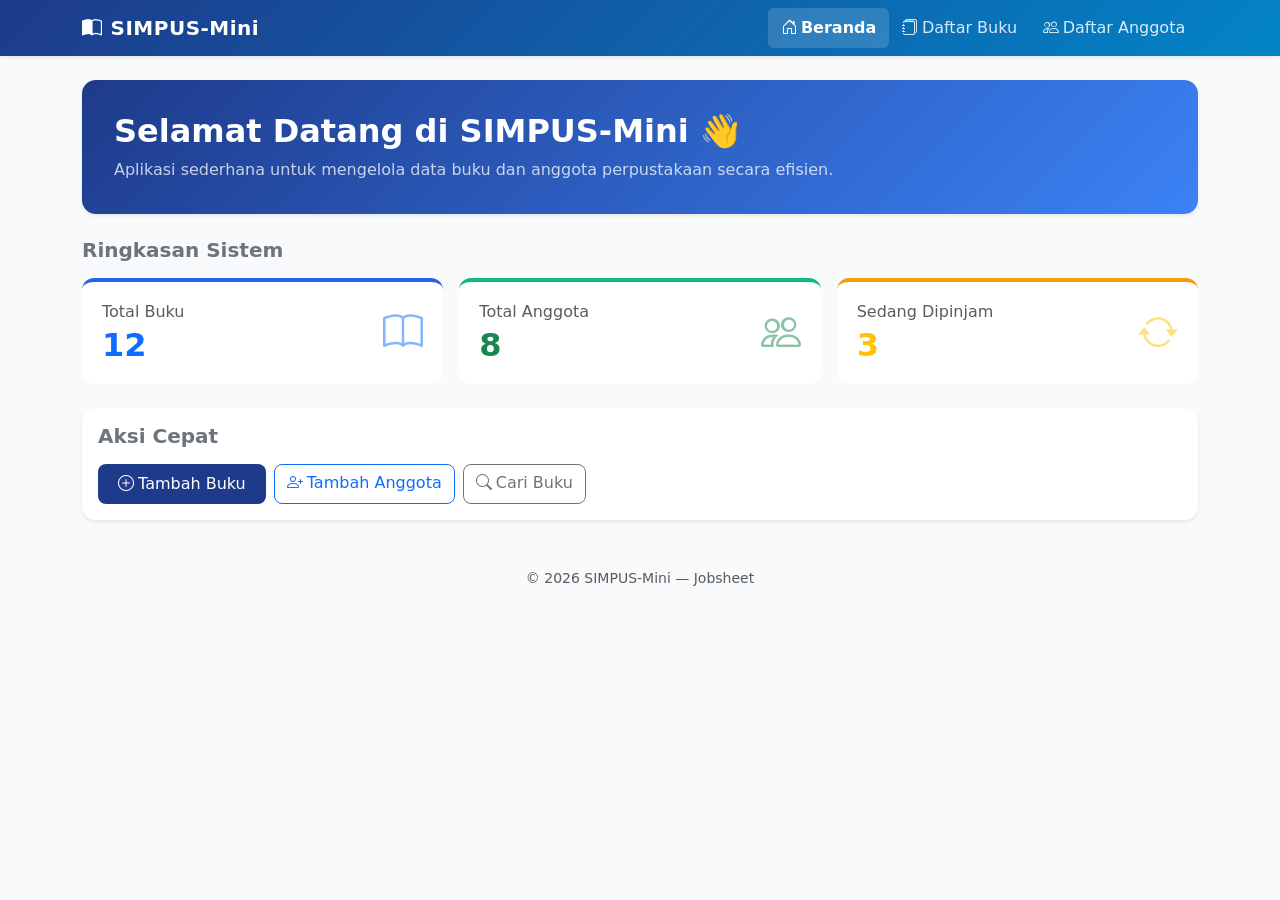
<file: index.html>
<!DOCTYPE html>
<html lang="id">
<head>
    <meta charset="UTF-8">
    <meta name="viewport" content="width=device-width, initial-scale=1">
    <title>SIMPUS-Mini | Beranda</title>
    <link href="https://cdn.jsdelivr.net/npm/bootstrap@5.3.3/dist/css/bootstrap.min.css" rel="stylesheet">
    <link rel="stylesheet" href="https://cdn.jsdelivr.net/npm/bootstrap-icons@1.11.3/font/bootstrap-icons.min.css">
    <link rel="stylesheet" href="assets/css/style.css">
</head>
<body>
    <header class="navbar navbar-expand-lg navbar-dark navbar-custom shadow-sm">
        <div class="container">
            <a class="navbar-brand fw-bold" href="index.html"><i class="bi bi-book-half me-2"></i>SIMPUS-Mini</a>
            <button class="navbar-toggler" type="button" data-bs-toggle="collapse" data-bs-target="#navMenu" aria-controls="navMenu" aria-expanded="false" aria-label="Toggle navigation">
                <span class="navbar-toggler-icon"></span>
            </button>
            <nav class="collapse navbar-collapse" id="navMenu">
                <ul class="navbar-nav ms-auto">
                    <li class="nav-item"><a class="nav-link active" href="index.html"><i class="bi bi-house-door me-1"></i>Beranda</a></li>
                    <li class="nav-item"><a class="nav-link" href="buku/list.html"><i class="bi bi-journals me-1"></i>Daftar Buku</a></li>
                    <li class="nav-item"><a class="nav-link" href="anggota/list.html"><i class="bi bi-people me-1"></i>Daftar Anggota</a></li>
                </ul>
            </nav>
        </div>
    </header>

    <main class="container my-4">
        <section class="card shadow-sm mb-4 border-0 p-3" style="background: linear-gradient(135deg, #1e3a8a 0%, #3b82f6 100%); color: white;">
            <div class="card-body">
                <h2 class="card-title fw-bold">Selamat Datang di SIMPUS-Mini 👋</h2>
                <p class="card-text opacity-75 mb-0">Aplikasi sederhana untuk mengelola data buku dan anggota perpustakaan secara efisien.</p>
            </div>
        </section>

        <section class="mb-4">
            <h5 class="fw-bold mb-3 text-secondary">Ringkasan Sistem</h5>
            <div class="row g-3">
                <div class="col-12 col-md-4">
                    <div class="stat-box blue card-hover">
                        <div class="d-flex align-items-center justify-content-between">
                            <div class="text-start">
                                <h6 class="text-muted mb-1">Total Buku</h6>
                                <h2 class="fw-bold mb-0 text-primary">12</h2>
                            </div>
                            <div class="fs-1 text-primary opacity-50"><i class="bi bi-book"></i></div>
                        </div>
                    </div>
                </div>
                <div class="col-12 col-md-4">
                    <div class="stat-box green card-hover">
                        <div class="d-flex align-items-center justify-content-between">
                            <div class="text-start">
                                <h6 class="text-muted mb-1">Total Anggota</h6>
                                <h2 class="fw-bold mb-0 text-success">8</h2>
                            </div>
                            <div class="fs-1 text-success opacity-50"><i class="bi bi-people"></i></div>
                        </div>
                    </div>
                </div>
                <div class="col-12 col-md-4">
                    <div class="stat-box amber card-hover">
                        <div class="d-flex align-items-center justify-content-between">
                            <div class="text-start">
                                <h6 class="text-muted mb-1">Sedang Dipinjam</h6>
                                <h2 class="fw-bold mb-0 text-warning">3</h2>
                            </div>
                            <div class="fs-1 text-warning opacity-50"><i class="bi bi-arrow-repeat"></i></div>
                        </div>
                    </div>
                </div>
            </div>
        </section>

        <section class="card shadow-sm border-0">
            <div class="card-body">
                <h5 class="fw-bold mb-3 text-secondary">Aksi Cepat</h5>
                <div class="d-flex flex-wrap gap-2">
                    <a href="buku/tambah.html" class="btn btn-primary-custom"><i class="bi bi-plus-circle me-1"></i>Tambah Buku</a>
                    <a href="anggota/tambah.html" class="btn btn-outline-primary" style="border-radius: 8px;"><i class="bi bi-person-plus me-1"></i>Tambah Anggota</a>
                    <a href="buku/list.html" class="btn btn-outline-secondary" style="border-radius: 8px;"><i class="bi bi-search me-1"></i>Cari Buku</a>
                </div>
            </div>
        </section>
    </main>

    <footer class="text-center text-muted py-4 small">
        <p class="mb-0">&copy; 2026 SIMPUS-Mini &mdash; Jobsheet</p>
    </footer>

    <script src="https://cdn.jsdelivr.net/npm/bootstrap@5.3.3/dist/js/bootstrap.bundle.min.js"></script>
</body>
</html>
</file>
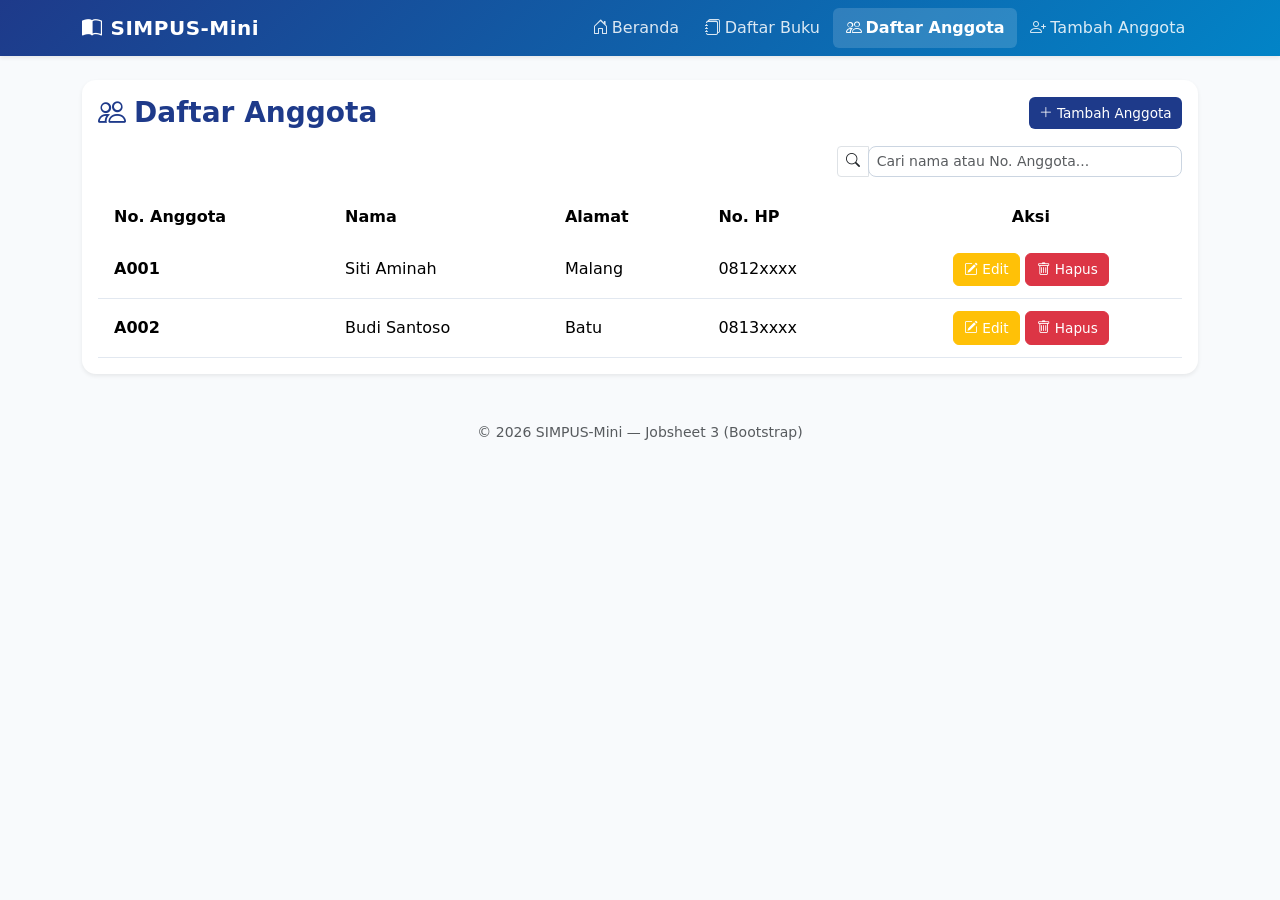
<file: anggota/list.html>
<!DOCTYPE html>
<html lang="id">
<head>
    <meta charset="UTF-8">
    <meta name="viewport" content="width=device-width, initial-scale=1">
    <title>SIMPUS-Mini | Daftar Anggota</title>
    <link href="https://cdn.jsdelivr.net/npm/bootstrap@5.3.3/dist/css/bootstrap.min.css" rel="stylesheet">
    <link rel="stylesheet" href="https://cdn.jsdelivr.net/npm/bootstrap-icons@1.11.3/font/bootstrap-icons.min.css">
    <link rel="stylesheet" href="../assets/css/style.css">
</head>
<body>
    <header class="navbar navbar-expand-lg navbar-dark navbar-custom shadow-sm">
        <div class="container">
            <a class="navbar-brand fw-bold" href="../index.html"><i class="bi bi-book-half me-2"></i>SIMPUS-Mini</a>
            <button class="navbar-toggler" type="button" data-bs-toggle="collapse" data-bs-target="#navMenu" aria-controls="navMenu" aria-expanded="false" aria-label="Toggle navigation">
                <span class="navbar-toggler-icon"></span>
            </button>
            <nav class="collapse navbar-collapse" id="navMenu">
                <ul class="navbar-nav ms-auto">
                    <li class="nav-item"><a class="nav-link" href="../index.html"><i class="bi bi-house-door me-1"></i>Beranda</a></li>
                    <li class="nav-item"><a class="nav-link" href="../buku/list.html"><i class="bi bi-journals me-1"></i>Daftar Buku</a></li>
                    <li class="nav-item"><a class="nav-link active" href="list.html"><i class="bi bi-people me-1"></i>Daftar Anggota</a></li>
                    <li class="nav-item"><a class="nav-link" href="tambah.html"><i class="bi bi-person-plus me-1"></i>Tambah Anggota</a></li>
                </ul>
            </nav>
        </div>
    </header>

    <main class="container my-4">
        <section class="card shadow-sm border-0">
            <div class="card-body">
                <div class="d-flex justify-content-between align-items-center mb-3">
                    <h3 class="fw-bold mb-0" style="color:#1e3a8a;"><i class="bi bi-people me-2"></i>Daftar Anggota</h3>
                    <a href="tambah.html" class="btn btn-primary-custom btn-sm"><i class="bi bi-plus-lg me-1"></i>Tambah Anggota</a>
                </div>

                <div class="row mb-3">
                    <div class="col-md-4 ms-auto">
                        <div class="input-group input-group-sm">
                            <span class="input-group-text bg-white"><i class="bi bi-search"></i></span>
                            <input type="text" class="form-control" placeholder="Cari nama atau No. Anggota...">
                        </div>
                    </div>
                </div>

                <div class="table-responsive">
                    <table class="table table-hover align-middle">
                        <thead>
                            <tr>
                                <th>No. Anggota</th>
                                <th>Nama</th>
                                <th>Alamat</th>
                                <th>No. HP</th>
                                <th class="text-center">Aksi</th>
                            </tr>
                        </thead>
                        <tbody>
                            <tr>
                                <td class="fw-semibold">A001</td>
                                <td>Siti Aminah</td>
                                <td>Malang</td>
                                <td>0812xxxx</td>
                                <td class="text-center">
                                    <button type="button" class="btn btn-warning btn-sm text-white"><i class="bi bi-pencil-square"></i> Edit</button>
                                    <button type="button" class="btn btn-danger btn-sm"><i class="bi bi-trash"></i> Hapus</button>
                                </td>
                            </tr>
                            <tr>
                                <td class="fw-semibold">A002</td>
                                <td>Budi Santoso</td>
                                <td>Batu</td>
                                <td>0813xxxx</td>
                                <td class="text-center">
                                    <button type="button" class="btn btn-warning btn-sm text-white"><i class="bi bi-pencil-square"></i> Edit</button>
                                    <button type="button" class="btn btn-danger btn-sm"><i class="bi bi-trash"></i> Hapus</button>
                                </td>
                            </tr>
                        </tbody>
                    </table>
                </div>
            </div>
        </section>
    </main>

    <footer class="text-center text-muted py-4 small">
        <p class="mb-0">&copy; 2026 SIMPUS-Mini &mdash; Jobsheet 3 (Bootstrap)</p>
    </footer>

    <script src="https://cdn.jsdelivr.net/npm/bootstrap@5.3.3/dist/js/bootstrap.bundle.min.js"></script>
</body>
</html>
</file>
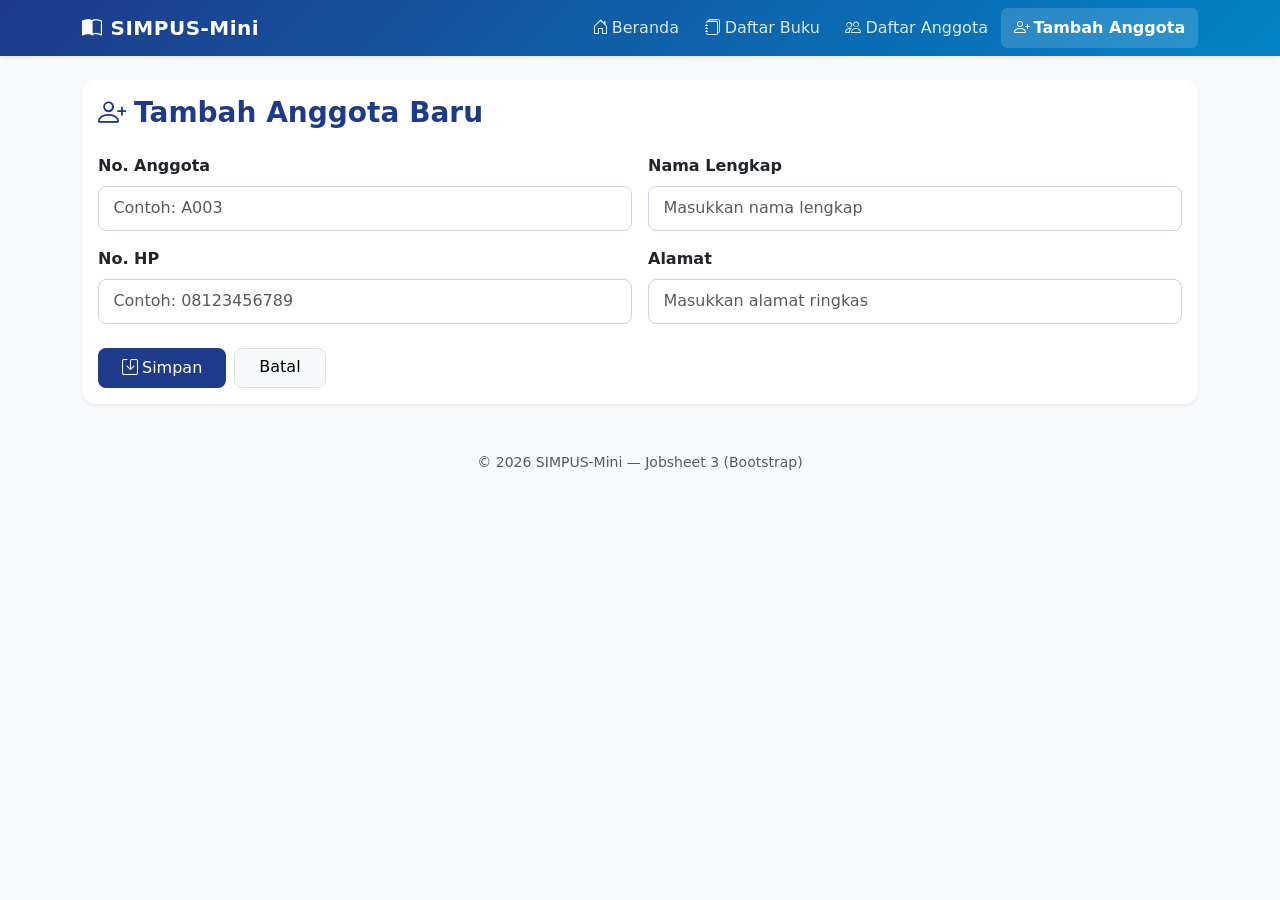
<file: anggota/tambah.html>
<!DOCTYPE html>
<html lang="id">
<head>
    <meta charset="UTF-8">
    <meta name="viewport" content="width=device-width, initial-scale=1">
    <title>SIMPUS-Mini | Tambah Anggota</title>
    <link href="https://cdn.jsdelivr.net/npm/bootstrap@5.3.3/dist/css/bootstrap.min.css" rel="stylesheet">
    <link rel="stylesheet" href="https://cdn.jsdelivr.net/npm/bootstrap-icons@1.11.3/font/bootstrap-icons.min.css">
    <link rel="stylesheet" href="../assets/css/style.css">
</head>
<body>
    <header class="navbar navbar-expand-lg navbar-dark navbar-custom shadow-sm">
        <div class="container">
            <a class="navbar-brand fw-bold" href="../index.html"><i class="bi bi-book-half me-2"></i>SIMPUS-Mini</a>
            <button class="navbar-toggler" type="button" data-bs-toggle="collapse" data-bs-target="#navMenu" aria-controls="navMenu" aria-expanded="false" aria-label="Toggle navigation">
                <span class="navbar-toggler-icon"></span>
            </button>
            <nav class="collapse navbar-collapse" id="navMenu">
                <ul class="navbar-nav ms-auto">
                    <li class="nav-item"><a class="nav-link" href="../index.html"><i class="bi bi-house-door me-1"></i>Beranda</a></li>
                    <li class="nav-item"><a class="nav-link" href="../buku/list.html"><i class="bi bi-journals me-1"></i>Daftar Buku</a></li>
                    <li class="nav-item"><a class="nav-link" href="list.html"><i class="bi bi-people me-1"></i>Daftar Anggota</a></li>
                    <li class="nav-item"><a class="nav-link active" href="tambah.html"><i class="bi bi-person-plus me-1"></i>Tambah Anggota</a></li>
                </ul>
            </nav>
        </div>
    </header>

    <main class="container my-4">
        <section class="card shadow-sm border-0">
            <div class="card-body">
                <h3 class="fw-bold mb-4" style="color:#1e3a8a;"><i class="bi bi-person-plus me-2"></i>Tambah Anggota Baru</h3>
                <form>
                    <div class="row g-3">
                        <div class="col-md-6">
                            <label for="no_anggota" class="form-label fw-semibold">No. Anggota</label>
                            <input type="text" class="form-control" id="no_anggota" name="no_anggota" placeholder="Contoh: A003" required>
                        </div>
                        <div class="col-md-6">
                            <label for="nama" class="form-label fw-semibold">Nama Lengkap</label>
                            <input type="text" class="form-control" id="nama" name="nama" placeholder="Masukkan nama lengkap" required>
                        </div>
                        <div class="col-md-6">
                            <label for="no_hp" class="form-label fw-semibold">No. HP</label>
                            <input type="text" class="form-control" id="no_hp" name="no_hp" placeholder="Contoh: 08123456789">
                        </div>
                        <div class="col-md-6">
                            <label for="alamat" class="form-label fw-semibold">Alamat</label>
                            <input type="text" class="form-control" id="alamat" name="alamat" placeholder="Masukkan alamat ringkas">
                        </div>
                    </div>
                    <div class="mt-4 d-flex gap-2">
                        <button type="submit" class="btn btn-primary-custom px-4"><i class="bi bi-save me-1"></i>Simpan</button>
                        <a href="list.html" class="btn btn-light border px-4" style="border-radius: 8px;">Batal</a>
                    </div>
                </form>
            </div>
        </section>
    </main>

    <footer class="text-center text-muted py-4 small">
        <p class="mb-0">&copy; 2026 SIMPUS-Mini &mdash; Jobsheet 3 (Bootstrap)</p>
    </footer>

    <script src="https://cdn.jsdelivr.net/npm/bootstrap@5.3.3/dist/js/bootstrap.bundle.min.js"></script>
</body>
</html>
</file>
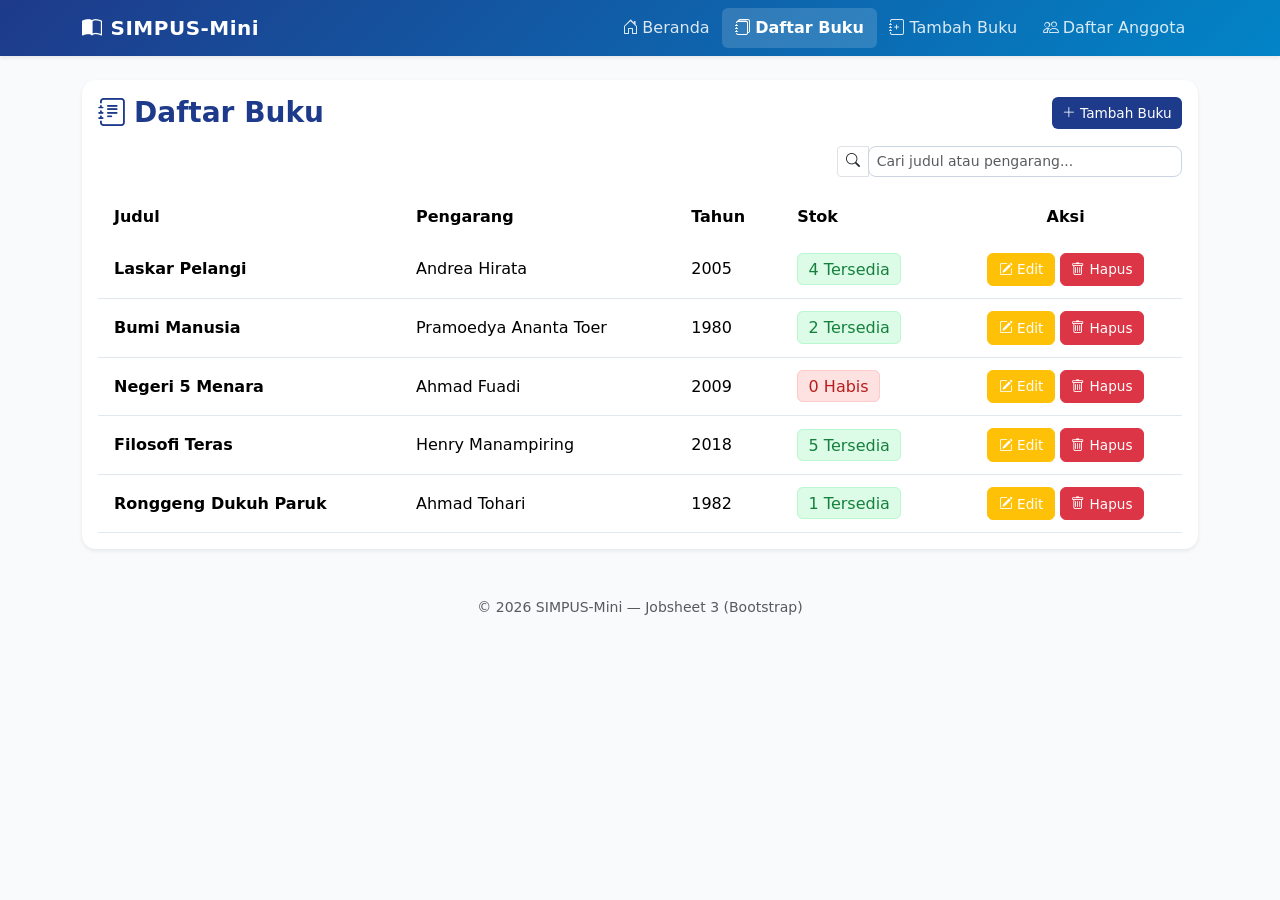
<file: buku/list.html>
<!DOCTYPE html>
<html lang="id">
<head>
    <meta charset="UTF-8">
    <meta name="viewport" content="width=device-width, initial-scale=1">
    <title>SIMPUS-Mini | Daftar Buku</title>
    <link href="https://cdn.jsdelivr.net/npm/bootstrap@5.3.3/dist/css/bootstrap.min.css" rel="stylesheet">
    <link rel="stylesheet" href="https://cdn.jsdelivr.net/npm/bootstrap-icons@1.11.3/font/bootstrap-icons.min.css">
    <link rel="stylesheet" href="../assets/css/style.css">
</head>
<body>
    <header class="navbar navbar-expand-lg navbar-dark navbar-custom shadow-sm">
        <div class="container">
            <a class="navbar-brand fw-bold" href="../index.html"><i class="bi bi-book-half me-2"></i>SIMPUS-Mini</a>
            <button class="navbar-toggler" type="button" data-bs-toggle="collapse" data-bs-target="#navMenu" aria-controls="navMenu" aria-expanded="false" aria-label="Toggle navigation">
                <span class="navbar-toggler-icon"></span>
            </button>
            <nav class="collapse navbar-collapse" id="navMenu">
                <ul class="navbar-nav ms-auto">
                    <li class="nav-item"><a class="nav-link" href="../index.html"><i class="bi bi-house-door me-1"></i>Beranda</a></li>
                    <li class="nav-item"><a class="nav-link active" href="list.html"><i class="bi bi-journals me-1"></i>Daftar Buku</a></li>
                    <li class="nav-item"><a class="nav-link" href="tambah.html"><i class="bi bi-journal-plus me-1"></i>Tambah Buku</a></li>
                    <li class="nav-item"><a class="nav-link" href="../anggota/list.html"><i class="bi bi-people me-1"></i>Daftar Anggota</a></li>
                </ul>
            </nav>
        </div>
    </header>

    <main class="container my-4">
        <section class="card shadow-sm border-0">
            <div class="card-body">
                <div class="d-flex justify-content-between align-items-center mb-3">
                    <h3 class="fw-bold mb-0" style="color:#1e3a8a;"><i class="bi bi-journal-text me-2"></i>Daftar Buku</h3>
                    <a href="tambah.html" class="btn btn-primary-custom btn-sm"><i class="bi bi-plus-lg me-1"></i>Tambah Buku</a>
                </div>

                <div class="row mb-3">
                    <div class="col-md-4 ms-auto">
                        <div class="input-group input-group-sm">
                            <span class="input-group-text bg-white"><i class="bi bi-search"></i></span>
                            <input type="text" class="form-control" placeholder="Cari judul atau pengarang...">
                        </div>
                    </div>
                </div>

                <div class="table-responsive">
                    <table class="table table-hover align-middle">
                        <thead>
                            <tr>
                                <th>Judul</th>
                                <th>Pengarang</th>
                                <th>Tahun</th>
                                <th>Stok</th>
                                <th class="text-center">Aksi</th>
                            </tr>
                        </thead>
                        <tbody>
                            <tr>
                                <td class="fw-semibold">Laskar Pelangi</td>
                                <td>Andrea Hirata</td>
                                <td>2005</td>
                                <td><span class="badge-available">4 Tersedia</span></td>
                                <td class="text-center">
                                    <button type="button" class="btn btn-warning btn-sm text-white"><i class="bi bi-pencil-square"></i> Edit</button>
                                    <button type="button" class="btn btn-danger btn-sm"><i class="bi bi-trash"></i> Hapus</button>
                                </td>
                            </tr>
                            <tr>
                                <td class="fw-semibold">Bumi Manusia</td>
                                <td>Pramoedya Ananta Toer</td>
                                <td>1980</td>
                                <td><span class="badge-available">2 Tersedia</span></td>
                                <td class="text-center">
                                    <button type="button" class="btn btn-warning btn-sm text-white"><i class="bi bi-pencil-square"></i> Edit</button>
                                    <button type="button" class="btn btn-danger btn-sm"><i class="bi bi-trash"></i> Hapus</button>
                                </td>
                            </tr>
                            <tr>
                                <td class="fw-semibold">Negeri 5 Menara</td>
                                <td>Ahmad Fuadi</td>
                                <td>2009</td>
                                <td><span class="badge-empty">0 Habis</span></td>
                                <td class="text-center">
                                    <button type="button" class="btn btn-warning btn-sm text-white"><i class="bi bi-pencil-square"></i> Edit</button>
                                    <button type="button" class="btn btn-danger btn-sm"><i class="bi bi-trash"></i> Hapus</button>
                                </td>
                            </tr>
                            <tr>
                                <td class="fw-semibold">Filosofi Teras</td>
                                <td>Henry Manampiring</td>
                                <td>2018</td>
                                <td><span class="badge-available">5 Tersedia</span></td>
                                <td class="text-center">
                                    <button type="button" class="btn btn-warning btn-sm text-white"><i class="bi bi-pencil-square"></i> Edit</button>
                                    <button type="button" class="btn btn-danger btn-sm"><i class="bi bi-trash"></i> Hapus</button>
                                </td>
                            </tr>
                            <tr>
                                <td class="fw-semibold">Ronggeng Dukuh Paruk</td>
                                <td>Ahmad Tohari</td>
                                <td>1982</td>
                                <td><span class="badge-available">1 Tersedia</span></td>
                                <td class="text-center">
                                    <button type="button" class="btn btn-warning btn-sm text-white"><i class="bi bi-pencil-square"></i> Edit</button>
                                    <button type="button" class="btn btn-danger btn-sm"><i class="bi bi-trash"></i> Hapus</button>
                                </td>
                            </tr>
                        </tbody>
                    </table>
                </div>
            </div>
        </section>
    </main>

    <footer class="text-center text-muted py-4 small">
        <p class="mb-0">&copy; 2026 SIMPUS-Mini &mdash; Jobsheet 3 (Bootstrap)</p>
    </footer>

    <script src="https://cdn.jsdelivr.net/npm/bootstrap@5.3.3/dist/js/bootstrap.bundle.min.js"></script>
</body>
</html>
</file>
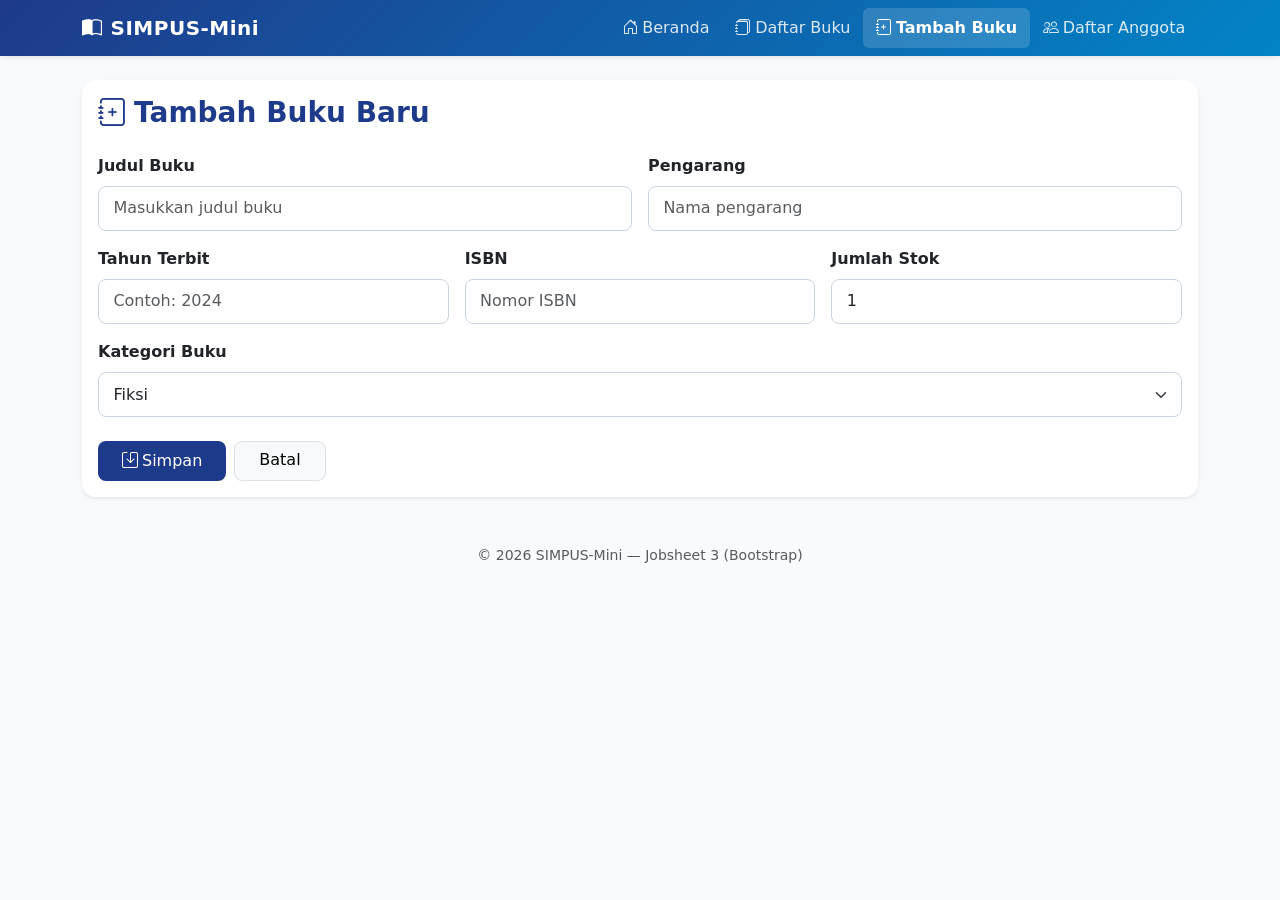
<file: buku/tambah.html>
<!DOCTYPE html>
<html lang="id">
<head>
    <meta charset="UTF-8">
    <meta name="viewport" content="width=device-width, initial-scale=1">
    <title>SIMPUS-Mini | Tambah Buku</title>
    <link href="https://cdn.jsdelivr.net/npm/bootstrap@5.3.3/dist/css/bootstrap.min.css" rel="stylesheet">
    <link rel="stylesheet" href="https://cdn.jsdelivr.net/npm/bootstrap-icons@1.11.3/font/bootstrap-icons.min.css">
    <link rel="stylesheet" href="../assets/css/style.css">
</head>
<body>
    <header class="navbar navbar-expand-lg navbar-dark navbar-custom shadow-sm">
        <div class="container">
            <a class="navbar-brand fw-bold" href="../index.html"><i class="bi bi-book-half me-2"></i>SIMPUS-Mini</a>
            <button class="navbar-toggler" type="button" data-bs-toggle="collapse" data-bs-target="#navMenu" aria-controls="navMenu" aria-expanded="false" aria-label="Toggle navigation">
                <span class="navbar-toggler-icon"></span>
            </button>
            <nav class="collapse navbar-collapse" id="navMenu">
                <ul class="navbar-nav ms-auto">
                    <li class="nav-item"><a class="nav-link" href="../index.html"><i class="bi bi-house-door me-1"></i>Beranda</a></li>
                    <li class="nav-item"><a class="nav-link" href="list.html"><i class="bi bi-journals me-1"></i>Daftar Buku</a></li>
                    <li class="nav-item"><a class="nav-link active" href="tambah.html"><i class="bi bi-journal-plus me-1"></i>Tambah Buku</a></li>
                    <li class="nav-item"><a class="nav-link" href="../anggota/list.html"><i class="bi bi-people me-1"></i>Daftar Anggota</a></li>
                </ul>
            </nav>
        </div>
    </header>

    <main class="container my-4">
        <section class="card shadow-sm border-0">
            <div class="card-body">
                <h3 class="fw-bold mb-4" style="color:#1e3a8a;"><i class="bi bi-journal-plus me-2"></i>Tambah Buku Baru</h3>
                <form>
                    <div class="row g-3">
                        <div class="col-md-6">
                            <label for="judul" class="form-label fw-semibold">Judul Buku</label>
                            <input type="text" class="form-control" id="judul" name="judul" placeholder="Masukkan judul buku" required>
                        </div>
                        <div class="col-md-6">
                            <label for="pengarang" class="form-label fw-semibold">Pengarang</label>
                            <input type="text" class="form-control" id="pengarang" name="pengarang" placeholder="Nama pengarang" required>
                        </div>
                        <div class="col-md-4">
                            <label for="tahun" class="form-label fw-semibold">Tahun Terbit</label>
                            <input type="number" class="form-control" id="tahun" name="tahun" placeholder="Contoh: 2024" min="1900" max="2026" required>
                        </div>
                        <div class="col-md-4">
                            <label for="isbn" class="form-label fw-semibold">ISBN</label>
                            <input type="text" class="form-control" id="isbn" name="isbn" placeholder="Nomor ISBN">
                        </div>
                        <div class="col-md-4">
                            <label for="stok" class="form-label fw-semibold">Jumlah Stok</label>
                            <input type="number" class="form-control" id="stok" name="stok" min="0" value="1" required>
                        </div>
                        <div class="col-md-12">
                            <label for="kategori" class="form-label fw-semibold">Kategori Buku</label>
                            <select class="form-select" id="kategori" name="kategori">
                                <option value="fiksi">Fiksi</option>
                                <option value="non-fiksi">Non-Fiksi</option>
                                <option value="referensi">Referensi</option>
                            </select>
                        </div>
                    </div>
                    <div class="mt-4 d-flex gap-2">
                        <button type="submit" class="btn btn-primary-custom px-4"><i class="bi bi-save me-1"></i>Simpan</button>
                        <a href="list.html" class="btn btn-light border px-4" style="border-radius: 8px;">Batal</a>
                    </div>
                </form>
            </div>
        </section>
    </main>

    <footer class="text-center text-muted py-4 small">
        <p class="mb-0">&copy; 2026 SIMPUS-Mini &mdash; Jobsheet 3 (Bootstrap)</p>
    </footer>

    <script src="https://cdn.jsdelivr.net/npm/bootstrap@5.3.3/dist/js/bootstrap.bundle.min.js"></script>
</body>
</html>
</file>
<file: assets/css/style.css>
/* ==========================================================================
   1. GLOBAL & BODY
   ========================================================================== */
body {
    background-color: #f8fafc;
    color: #0f172a;
    font-family: 'Segoe UI', system-ui, -apple-system, sans-serif;
}

/* ==========================================================================
   2. NAVBAR & NAVIGATION
   ========================================================================== */
.navbar-custom {
    background: linear-gradient(135deg, #1e3a8a 0%, #0284c7 100%) !important;
    box-shadow: 0 4px 12px rgba(0, 0, 0, 0.08);
}

.navbar-brand {
    color: #ffffff !important;
    font-weight: 700 !important;
    letter-spacing: 0.5px;
}

.nav-link {
    color: rgba(255, 255, 255, 0.85) !important;
    transition: all 0.2s ease-in-out;
    padding: 0.5rem 0.8rem !important;
    border-radius: 6px;
}

.nav-link:hover,
.nav-link.active {
    color: #ffffff !important;
    background-color: rgba(255, 255, 255, 0.15);
    font-weight: 600;
}

/* ==========================================================================
   3. CARDS & STAT BOXES
   ========================================================================== */
.card {
    border: none !important;
    border-radius: 14px !important;
    box-shadow: 0 4px 6px -1px rgba(0, 0, 0, 0.05), 0 2px 4px -1px rgba(0, 0, 0, 0.03);
    background-color: #ffffff;
}

.card-hover {
    transition: transform 0.25s ease, box-shadow 0.25s ease;
}

.card-hover:hover {
    transform: translateY(-5px);
    box-shadow: 0 12px 20px -5px rgba(0, 0, 0, 0.1) !important;
}

.stat-box {
    border-radius: 12px;
    background-color: #ffffff;
    border-top: 4px solid #0284c7;
    padding: 1.25rem;
}

.stat-box.blue { border-top-color: #2563eb; }
.stat-box.green { border-top-color: #10b981; }
.stat-box.amber { border-top-color: #f59e0b; }

/* ==========================================================================
   4. TABLES
   ========================================================================== */
.table {
    margin-bottom: 0;
}

.table thead tr {
    background-color: #1e3a8a !important;
    color: #ffffff !important;
}

.table thead th {
    border: none;
    padding: 12px 16px;
    font-weight: 600;
}

.table tbody td {
    padding: 12px 16px;
    border-bottom-color: #e2e8f0;
}

.table-hover tbody tr:hover {
    background-color: #f1f5f9 !important;
}

/* ==========================================================================
   5. BUTTONS
   ========================================================================== */
.btn-primary-custom {
    background-color: #1e3a8a;
    color: #ffffff;
    border: none;
    border-radius: 8px;
    padding: 0.5rem 1.25rem;
    font-weight: 500;
    transition: background-color 0.2s ease;
}

.btn-primary-custom:hover {
    background-color: #1d4ed8;
    color: #ffffff;
}

.btn-sm {
    border-radius: 6px !important;
    padding: 0.35rem 0.65rem !important;
    font-size: 0.85rem;
}

/* ==========================================================================
   6. FORMS
   ========================================================================== */
.form-control, 
.form-select {
    border-radius: 8px !important;
    border: 1px solid #cbd5e1;
    padding: 0.6rem 0.9rem;
    transition: border-color 0.2s ease, box-shadow 0.2s ease;
}

.form-control:focus, 
.form-select:focus {
    border-color: #0284c7;
    box-shadow: 0 0 0 3px rgba(2, 132, 199, 0.15);
}

/* ==========================================================================
   7. BADGES
   ========================================================================== */
.badge-available {
    background-color: #dcfce7;
    color: #15803d;
    border: 1px solid #bbf7d0;
    padding: 0.35em 0.65em;
    border-radius: 6px;
    font-weight: 500;
}

.badge-empty {
    background-color: #fee2e2;
    color: #b91c1c;
    border: 1px solid #fecaca;
    padding: 0.35em 0.65em;
    border-radius: 6px;
    font-weight: 500;
}
</file>
